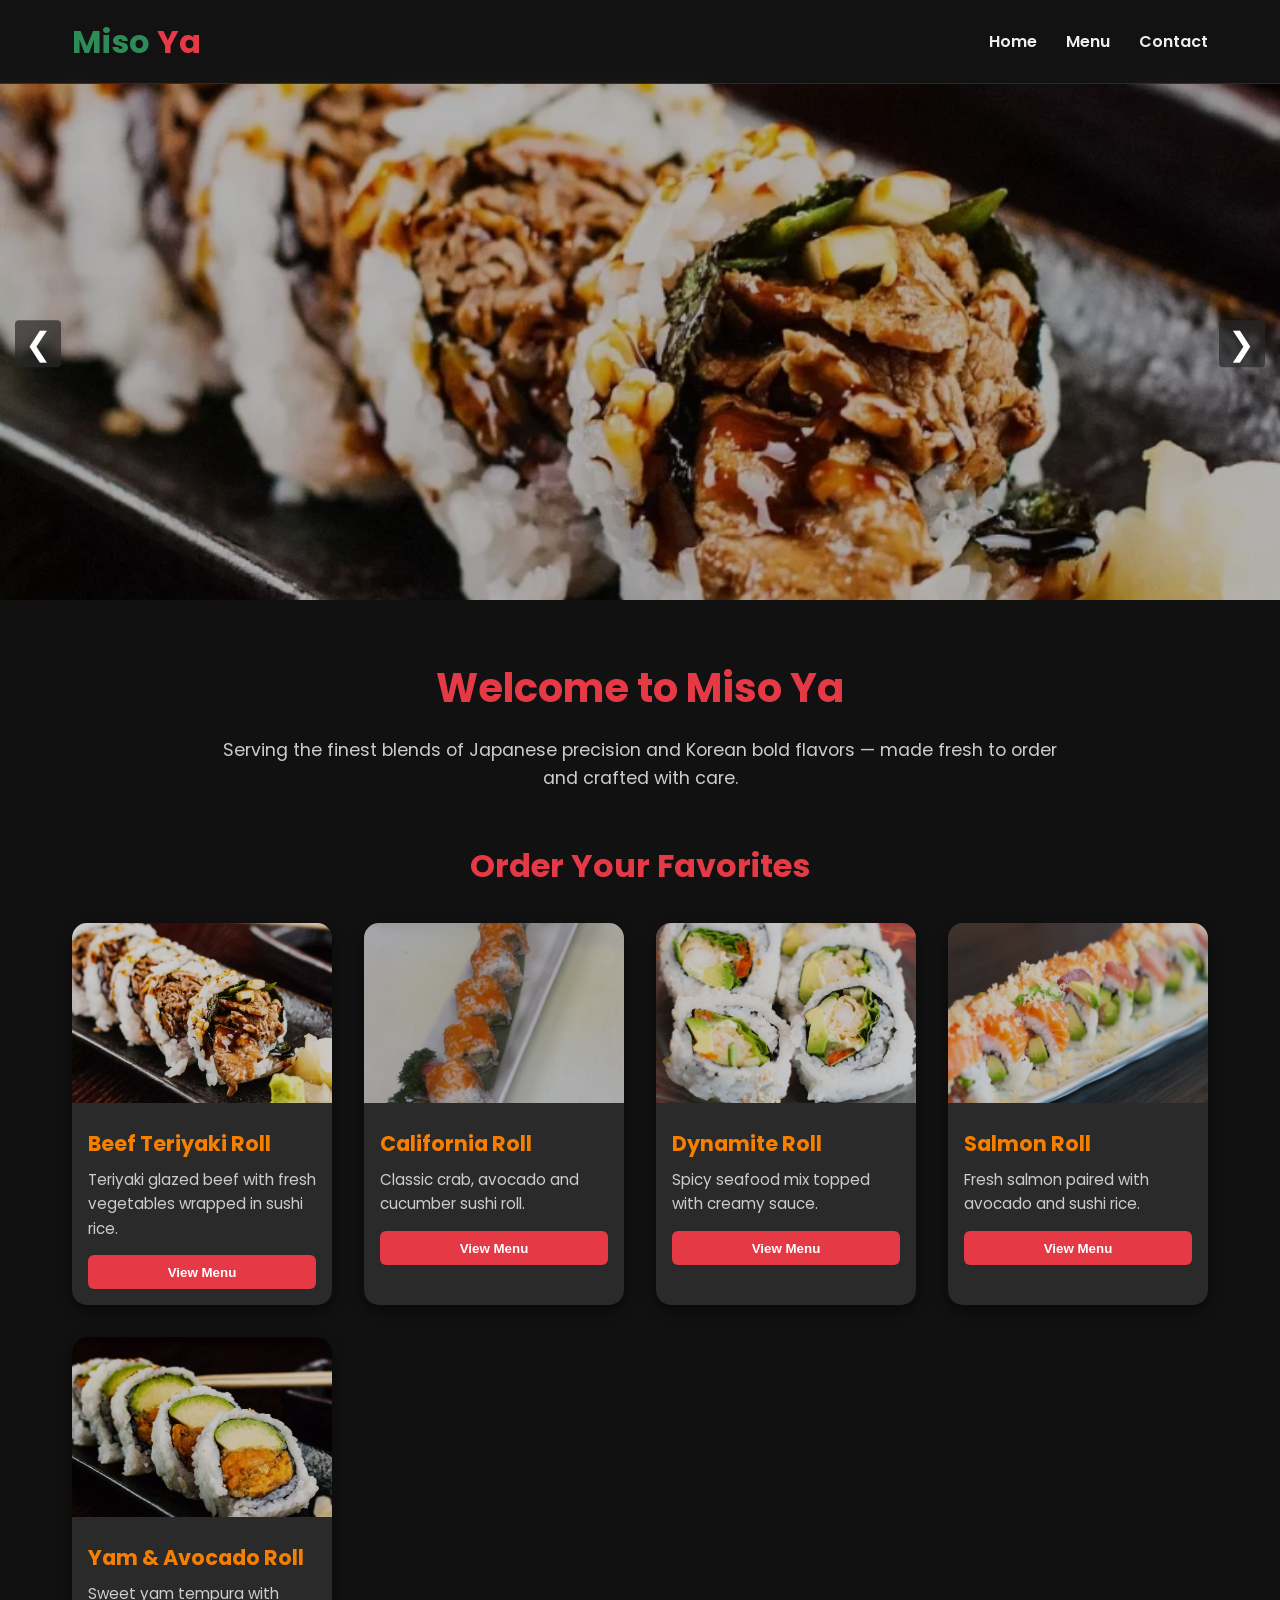
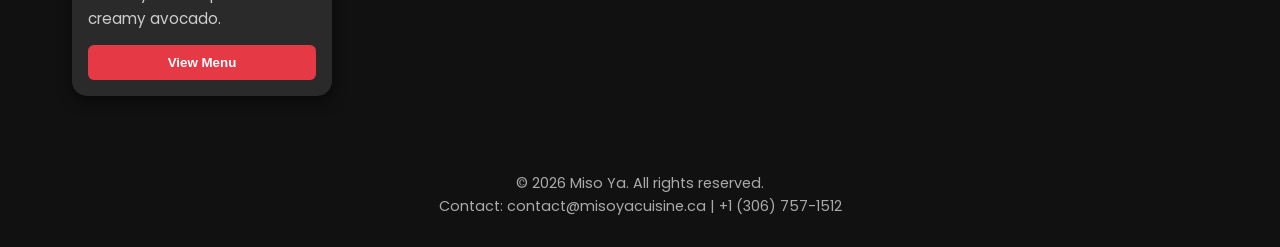
<file: index.html>
<!DOCTYPE html>
<html lang="en">

<head>
<meta charset="UTF-8">
<meta name="viewport" content="width=device-width, initial-scale=1.0">
<title>Miso Ya — Authentic Japanese & Korean</title>
<link href="https://fonts.googleapis.com/css2?family=Poppins:wght@400;600&display=swap" rel="stylesheet">
<link rel="stylesheet" href="style.css">
</head>

<body>

<!-- NAVBAR -->
<header>
<nav>
    <div class="logo">
        <span class="logo-miso">Miso</span> <span class="logo-ya">Ya</span>
    </div>

    <!-- Hamburger icon -->
    <div class="hamburger" id="hamburger">
        <span></span>
        <span></span>
        <span></span>
    </div>

    <!-- Menu items -->
    <div class="menu" id="nav-menu">
        <a href="index.html">Home</a>
        <a href="menu.html">Menu</a>
        <a href="contactus.html">Contact</a>
    </div>
</nav>
</header>

<!-- HERO CAROUSEL -->
<section id="hero">
<div class="slides">
    <div class="slide"><img src="images/beef_teriyaki_roll.webp" alt="Beef Teriyaki Roll"></div>
    <div class="slide"><img src="images/california_roll.jpg" alt="California Roll"></div>
    <div class="slide"><img src="images/dynamite_roll.jpg" alt="Dynamite Roll"></div>
    <div class="slide"><img src="images/salmo_roll.jpg" alt="Salmon Roll"></div>
    <div class="slide"><img src="images/yam_and_avocado_roll.webp" alt="Yam Avocado Roll"></div>
</div>
<button class="carousel-btn" id="prev">&#10094;</button>
<button class="carousel-btn" id="next">&#10095;</button>
</section>

<!-- INTRO -->
<section id="intro">
<h1>Welcome to Miso Ya</h1>
<p>
Serving the finest blends of Japanese precision and Korean bold flavors — made fresh to order and crafted with care.
</p>
</section>

<!-- FEATURED MENU -->
<section id="menu-section">
<h2>Order Your Favorites</h2>
<div class="grid">

<div class="card">
<img src="images/beef_teriyaki_roll.webp">
<div class="card-body">
<h3>Beef Teriyaki Roll</h3>
<p>Teriyaki glazed beef with fresh vegetables wrapped in sushi rice.</p>
<button onclick="window.location.href='menu.html'">View Menu</button>
</div>
</div>

<div class="card">
<img src="images/california_roll.jpg">
<div class="card-body">
<h3>California Roll</h3>
<p>Classic crab, avocado and cucumber sushi roll.</p>
<button onclick="window.location.href='menu.html'">View Menu</button>
</div>
</div>

<div class="card">
<img src="images/dynamite_roll.jpg">
<div class="card-body">
<h3>Dynamite Roll</h3>
<p>Spicy seafood mix topped with creamy sauce.</p>
<button onclick="window.location.href='menu.html'">View Menu</button>
</div>
</div>

<div class="card">
<img src="images/salmo_roll.jpg">
<div class="card-body">
<h3>Salmon Roll</h3>
<p>Fresh salmon paired with avocado and sushi rice.</p>
<button onclick="window.location.href='menu.html'">View Menu</button>
</div>
</div>

<div class="card">
<img src="images/yam_and_avocado_roll.webp">
<div class="card-body">
<h3>Yam & Avocado Roll</h3>
<p>Sweet yam tempura with creamy avocado.</p>
<button onclick="window.location.href='menu.html'">View Menu</button>
</div>
</div>

</div>
</section>

<!-- FOOTER -->
<footer>
<p>© 2026 Miso Ya. All rights reserved.</p>
<p>Contact: contact@misoyacuisine.ca | +1 (306) 757-1512</p>
</footer>

<!-- SCRIPTS -->
<script>
const slides = document.querySelector('.slides');
const slide = document.querySelectorAll('.slide');
let index = 0;

document.getElementById("next").onclick = () => {
    index = (index + 1) % slide.length;
    slides.style.transform = `translateX(-${index * 100}%)`;
};

document.getElementById("prev").onclick = () => {
    index = (index - 1 + slide.length) % slide.length;
    slides.style.transform = `translateX(-${index * 100}%)`;
};

setInterval(() => {
    index = (index + 1) % slide.length;
    slides.style.transform = `translateX(-${index * 100}%)`;
}, 5000);

// Hamburger menu toggle
const hamburger = document.getElementById('hamburger');
const navMenu = document.getElementById('nav-menu');
hamburger.addEventListener('click', () => {
    navMenu.classList.toggle('show');
    hamburger.classList.toggle('active');
});
</script>

</body>
</html>
</file>
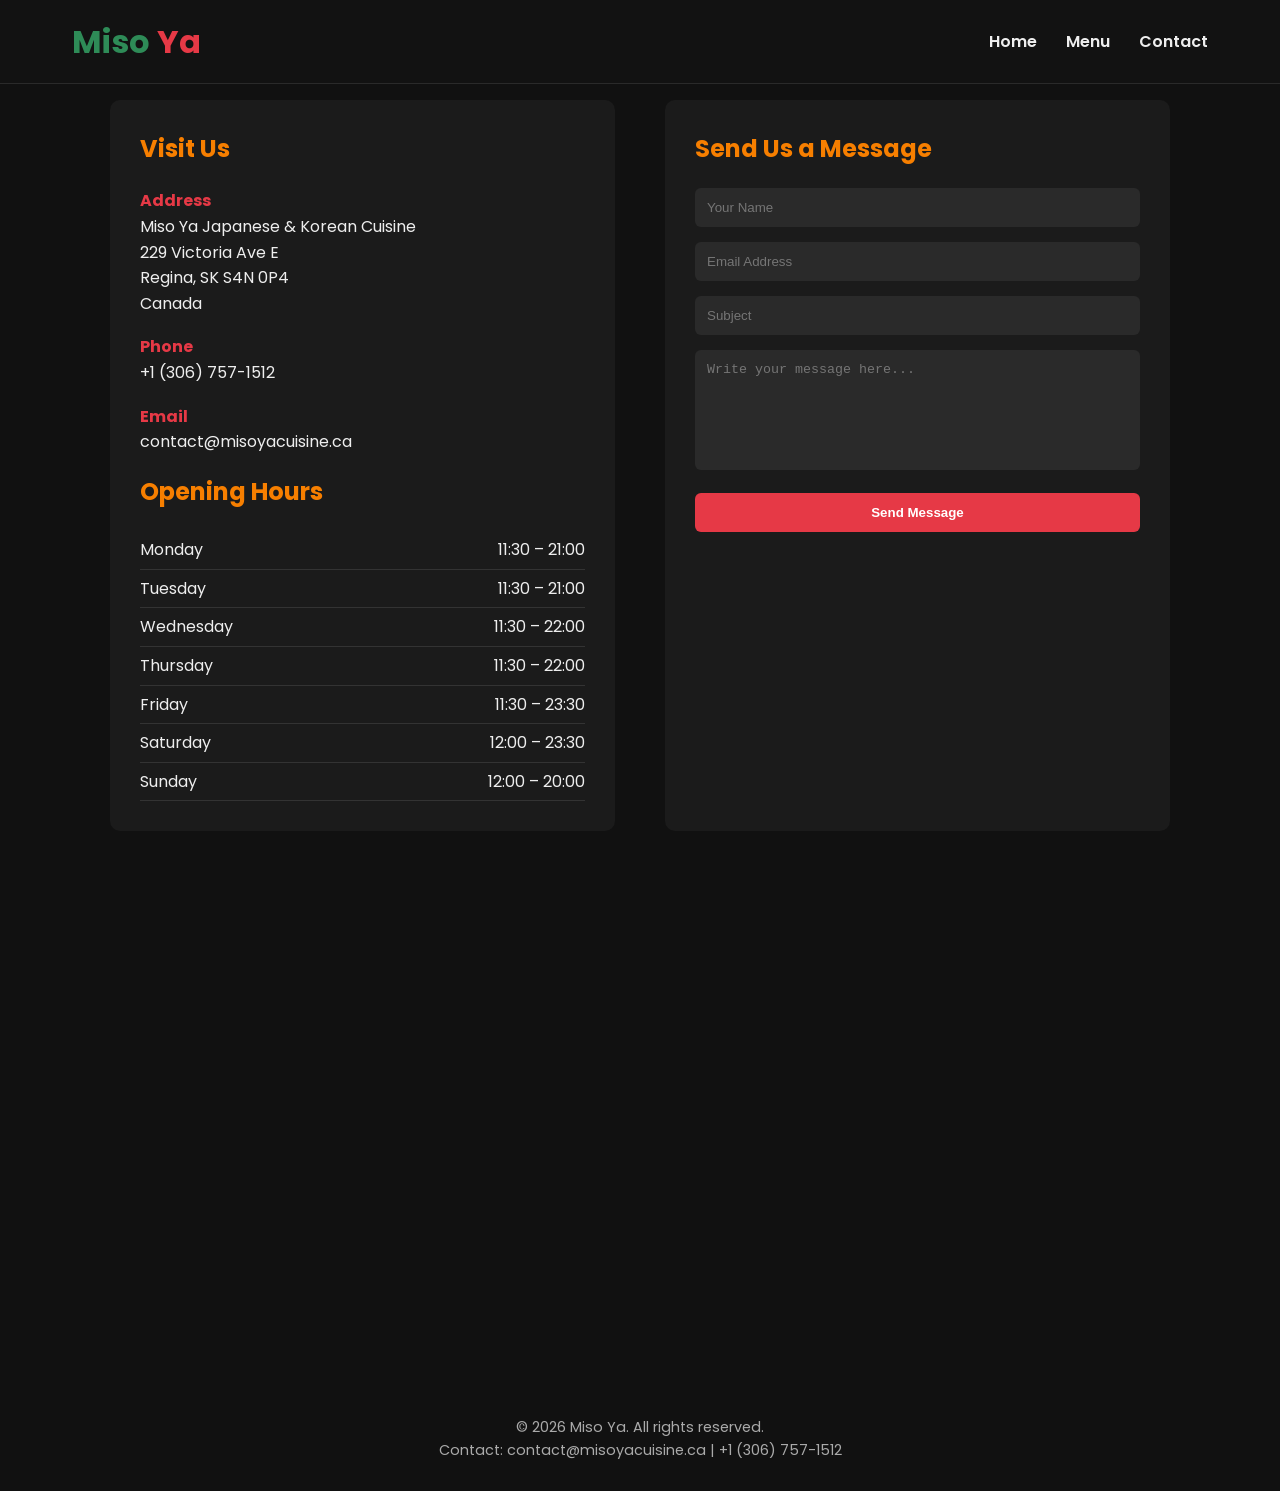
<file: contactus.html>
<!DOCTYPE html>
<html lang="en">

<head>
<meta charset="UTF-8">
<meta name="viewport" content="width=device-width, initial-scale=1.0">
<title>Contact Miso Ya</title>
<link href="https://fonts.googleapis.com/css2?family=Poppins:wght@300;500;600&display=swap" rel="stylesheet">
<link rel="stylesheet" href="style.css">
</head>

<body>

<!-- NAVBAR -->
<header>
<nav>
    <div class="logo">
        <span class="logo-miso">Miso</span> <span class="logo-ya">Ya</span>
    </div>

    <!-- Hamburger icon -->
    <div class="hamburger" id="hamburger">
        <span></span>
        <span></span>
        <span></span>
    </div>

    <!-- Menu items -->
    <div class="menu" id="nav-menu">
        <a href="index.html">Home</a>
        <a href="menu.html">Menu</a>
        <a href="contactus.html">Contact</a>
    </div>
</nav>
</header>

<!-- CONTACT SECTION -->
<div class="contact-container">

    <!-- RESTAURANT INFO -->
    <div class="contact-info">
        <h2>Visit Us</h2>
        <div class="info-item">
            <strong>Address</strong><br>
            Miso Ya Japanese & Korean Cuisine<br>
            229 Victoria Ave E<br>
            Regina, SK S4N 0P4<br>
            Canada
        </div>

        <div class="info-item">
            <strong>Phone</strong><br>
            +1 (306) 757-1512
        </div>

        <div class="info-item">
            <strong>Email</strong><br>
            contact@misoyacuisine.ca
        </div>

        <div class="hours">
            <h2>Opening Hours</h2>
            <div><span>Monday</span><span>11:30 – 21:00</span></div>
            <div><span>Tuesday</span><span>11:30 – 21:00</span></div>
            <div><span>Wednesday</span><span>11:30 – 22:00</span></div>
            <div><span>Thursday</span><span>11:30 – 22:00</span></div>
            <div><span>Friday</span><span>11:30 – 23:30</span></div>
            <div><span>Saturday</span><span>12:00 – 23:30</span></div>
            <div><span>Sunday</span><span>12:00 – 20:00</span></div>
        </div>
    </div>

    <!-- CONTACT FORM -->
    <div class="contact-form">
        <h2>Send Us a Message</h2>
        <form>
            <input type="text" placeholder="Your Name" required>
            <input type="email" placeholder="Email Address" required>
            <input type="text" placeholder="Subject">
            <textarea placeholder="Write your message here..."></textarea>
            <button type="submit">Send Message</button>
        </form>
    </div>

</div>

<!-- GOOGLE MAP -->
<div class="map">
<iframe src="https://www.google.com/maps?q=229+Victoria+Ave+E+Regina+SK+S4N+0P4&output=embed"></iframe>
</div>

<!-- FOOTER -->
<footer>
<p>© 2026 Miso Ya. All rights reserved.</p>
<p>Contact: contact@misoyacuisine.ca | +1 (306) 757-1512</p>
</footer>

<!-- SCRIPTS -->
<script>
// Hamburger menu toggle
const hamburger = document.getElementById('hamburger');
const navMenu = document.getElementById('nav-menu');
hamburger.addEventListener('click', () => {
    navMenu.classList.toggle('show');
    hamburger.classList.toggle('active');
});
</script>

</body>
</html>
</file>
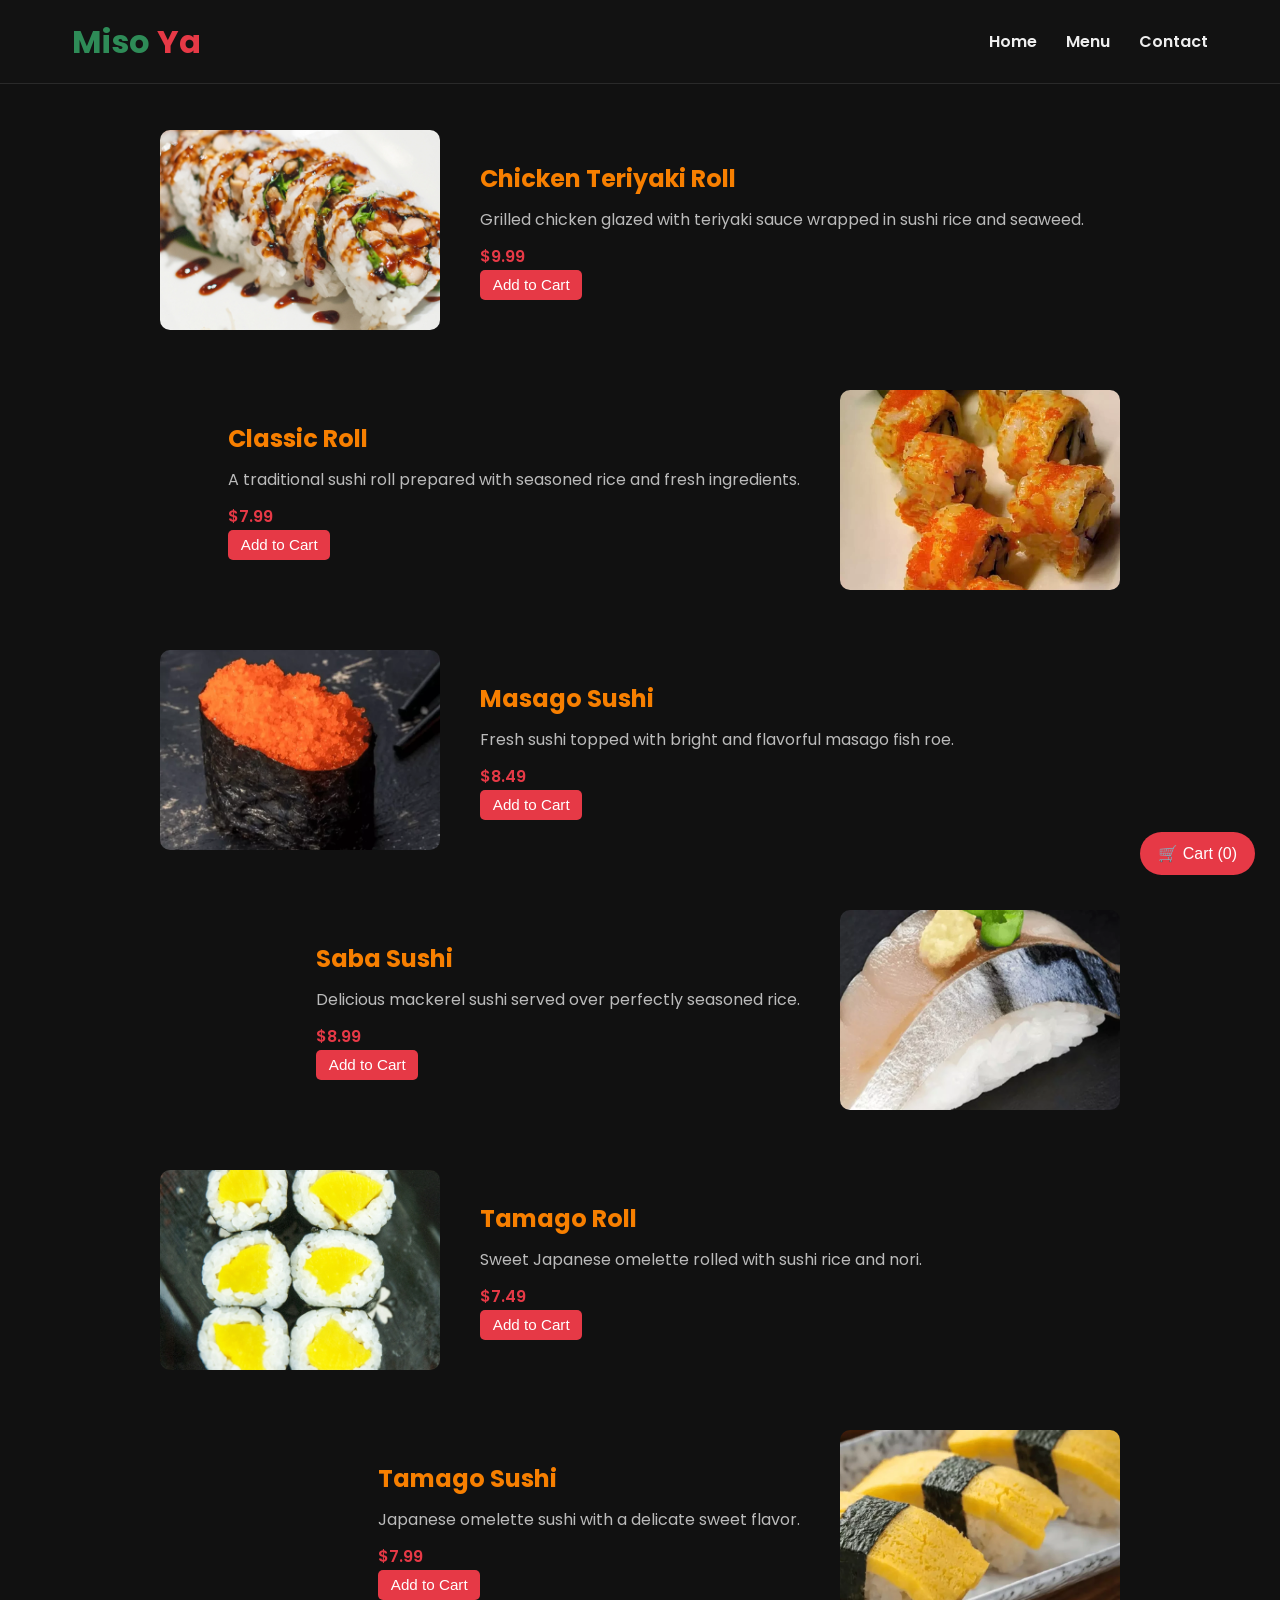
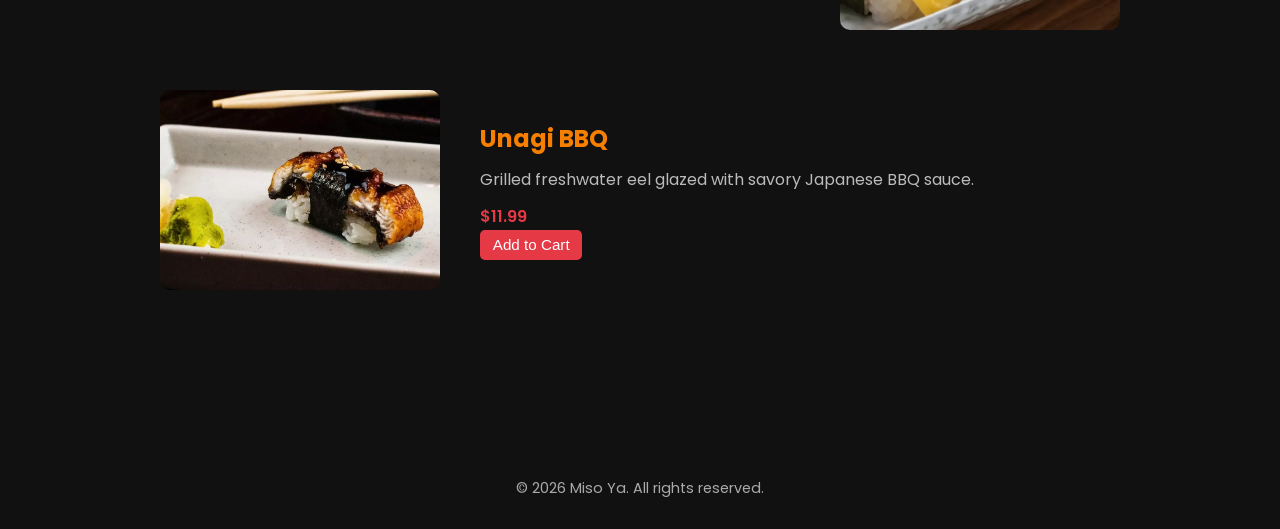
<file: menu.html>
<!DOCTYPE html>
<html lang="en">

<head>
<meta charset="UTF-8">
<meta name="viewport" content="width=device-width, initial-scale=1.0">
<title>Miso Ya Menu</title>
<link href="https://fonts.googleapis.com/css2?family=Poppins:wght@300;500;600&display=swap" rel="stylesheet">
<link rel="stylesheet" href="style.css">
</head>

<body>

<!-- NAVBAR -->
<header>
<nav>
    <div class="logo">
        <span class="logo-miso">Miso</span> <span class="logo-ya">Ya</span>
    </div>

    <div class="hamburger" id="hamburger">
        <span></span>
        <span></span>
        <span></span>
    </div>

    <div class="menu" id="nav-menu">
        <a href="index.html">Home</a>
        <a href="menu.html">Menu</a>
        <a href="contactus.html">Contact</a>
    </div>
</nav>
</header>

<!-- MENU CONTENT -->
<div class="menu-container">

<div class="menu-item">
<img src="images/menu/chicken_teriyaki_roll.jpg" alt="Chicken Teriyaki Roll">
<div class="menu-text">
<h2>Chicken Teriyaki Roll</h2>
<p>Grilled chicken glazed with teriyaki sauce wrapped in sushi rice and seaweed.</p>
<div class="price">$9.99</div>
<button>Add to Cart</button>
</div>
</div>

<div class="menu-item">
<img src="images/menu/classic_roll.webp" alt="Classic Roll">
<div class="menu-text">
<h2>Classic Roll</h2>
<p>A traditional sushi roll prepared with seasoned rice and fresh ingredients.</p>
<div class="price">$7.99</div>
<button>Add to Cart</button>
</div>
</div>

<div class="menu-item">
<img src="images/menu/masago_sushi.webp" alt="Masago Sushi">
<div class="menu-text">
<h2>Masago Sushi</h2>
<p>Fresh sushi topped with bright and flavorful masago fish roe.</p>
<div class="price">$8.49</div>
<button>Add to Cart</button>
</div>
</div>

<div class="menu-item">
<img src="images/menu/saba_sushi.webp" alt="Saba Sushi">
<div class="menu-text">
<h2>Saba Sushi</h2>
<p>Delicious mackerel sushi served over perfectly seasoned rice.</p>
<div class="price">$8.99</div>
<button>Add to Cart</button>
</div>
</div>

<div class="menu-item">
<img src="images/menu/tamago_roll.jpg" alt="Tamago Roll">
<div class="menu-text">
<h2>Tamago Roll</h2>
<p>Sweet Japanese omelette rolled with sushi rice and nori.</p>
<div class="price">$7.49</div>
<button>Add to Cart</button>
</div>
</div>

<div class="menu-item">
<img src="images/menu/tamago_sushi.webp" alt="Tamago Sushi">
<div class="menu-text">
<h2>Tamago Sushi</h2>
<p>Japanese omelette sushi with a delicate sweet flavor.</p>
<div class="price">$7.99</div>
<button>Add to Cart</button>
</div>
</div>

<div class="menu-item">
<img src="images/menu/unagibbq.webp" alt="Unagi BBQ">
<div class="menu-text">
<h2>Unagi BBQ</h2>
<p>Grilled freshwater eel glazed with savory Japanese BBQ sauce.</p>
<div class="price">$11.99</div>
<button>Add to Cart</button>
</div>
</div>

</div>

<!-- IMAGE VIEWER -->
<div id="imageViewer">
<span id="closeBtn">&times;</span>
<img id="viewerImg">
</div>

<!-- CART OVERLAY -->
<div id="cartOverlay"></div>

<!-- CART SIDEBAR -->
<div id="cart" class="cart">
<h2>Your Cart</h2>
<ul id="cart-items"></ul>
<div class="cart-total">Total: $<span id="cart-total">0.00</span></div>
<button id="checkoutBtn">Checkout</button>
<button id="closeCartBtn">Close Cart</button>
</div>

<!-- CART TOGGLE BUTTON -->
<button id="cartToggleBtn">🛒 Cart (<span id="cart-count">0</span>)</button>

<!-- FOOTER -->
<footer>
<p>© 2026 Miso Ya. All rights reserved.</p>
</footer>

<script>

// IMAGE VIEWER
const images = document.querySelectorAll(".menu-item img");
const viewer = document.getElementById("imageViewer");
const viewerImg = document.getElementById("viewerImg");
const closeBtn = document.getElementById("closeBtn");

images.forEach(img => {
    img.addEventListener("click", () => {
        viewer.style.display = "flex";
        viewerImg.src = img.src;
    });
});

closeBtn.onclick = () => viewer.style.display = "none";

viewer.onclick = (e) => {
    if(e.target !== viewerImg){ viewer.style.display = "none"; }
}


// HAMBURGER
const hamburger = document.getElementById('hamburger');
const navMenu = document.getElementById('nav-menu');

hamburger.addEventListener('click', () => {
    navMenu.classList.toggle('show');
    hamburger.classList.toggle('active');
});


// CART SYSTEM
const cart = [];
const cartToggleBtn = document.getElementById('cartToggleBtn');
const cartSidebar = document.getElementById('cart');
const cartOverlay = document.getElementById('cartOverlay');
const cartItemsUl = document.getElementById('cart-items');
const cartTotalSpan = document.getElementById('cart-total');
const cartCountSpan = document.getElementById('cart-count');
const checkoutBtn = document.getElementById('checkoutBtn');
const closeCartBtn = document.getElementById('closeCartBtn');


// UPDATE CART
function updateCart() {

    cartItemsUl.innerHTML = '';
    let total = 0;

    cart.forEach((item,index)=>{

        const li = document.createElement('li');

        li.innerHTML = `
        <div class="cart-row">
            <div class="cart-item-info">
                <div class="cart-item-name">${item.name}</div>
                <div class="cart-item-price">$${(item.price*item.quantity).toFixed(2)}</div>
            </div>
            <div class="qty-control">
                <button onclick="event.stopPropagation(); changeQty(${index},-1)">−</button>
                <span>${item.quantity}</span>
                <button onclick="event.stopPropagation(); changeQty(${index},1)">+</button>
            </div>
        </div>
        `;

        cartItemsUl.appendChild(li);

        if(index < cart.length-1){

            const hr = document.createElement('hr');

            hr.style.border='0.5px solid #333';
            hr.style.margin='8px 0';

            cartItemsUl.appendChild(hr);

        }

        total += item.price*item.quantity;

    });

    cartTotalSpan.textContent = total.toFixed(2);
    cartCountSpan.textContent = cart.reduce((sum,item)=>sum+item.quantity,0);

}


// ADD ITEM
function addToCart(name,price){

    const existingItem = cart.find(item=>item.name===name);

    if(existingItem){
        existingItem.quantity +=1;
    }
    else{
        cart.push({name,price,quantity:1});
    }

    updateCart();

}


// REMOVE ITEM
function removeItem(index){

    if(cart[index].quantity>1){
        cart[index].quantity -=1;
    }
    else{
        cart.splice(index,1);
    }

    updateCart();

}

function changeQty(index, amount){

    cart[index].quantity += amount;

    if(cart[index].quantity <= 0){
        cart.splice(index,1);
    }

    updateCart();
}

// ADD BUTTONS
document.querySelectorAll('.menu-item button').forEach((btn,i)=>{

    btn.addEventListener('click',()=>{

        const item = document.querySelectorAll('.menu-item')[i];

        const name = item.querySelector('h2').textContent;

        const price = parseFloat(item.querySelector('.price').textContent.replace('$',''));

        addToCart(name,price);

        cartSidebar.classList.add('show');
        cartOverlay.classList.add('show');

    });

});


// TOGGLE CART
cartToggleBtn.addEventListener('click',()=>{

    cartSidebar.classList.toggle('show');
    cartOverlay.classList.toggle('show');

});


// CLOSE BUTTON
closeCartBtn.addEventListener('click',()=>{

    cartSidebar.classList.remove('show');
    cartOverlay.classList.remove('show');

});


// OVERLAY CLICK
cartOverlay.addEventListener('click',()=>{

    cartSidebar.classList.remove('show');
    cartOverlay.classList.remove('show');

});


// CHECKOUT
checkoutBtn.addEventListener('click',()=>{

    if(cart.length===0){
        alert('Your cart is empty!');
        return;
    }

    alert(`Thank you! Your total is $${cart.reduce((sum,item)=>sum+item.price*item.quantity,0).toFixed(2)}`);

    cart.length=0;

    updateCart();

    cartSidebar.classList.remove('show');
    cartOverlay.classList.remove('show');

});


// CLICK OUTSIDE
document.addEventListener('click',(e)=>{

    const insideCart = cartSidebar.contains(e.target);
    const cartBtn = cartToggleBtn.contains(e.target);
    const menuItem = e.target.closest('.menu-item');

    if(!insideCart && !cartBtn && !menuItem){

        cartSidebar.classList.remove('show');
        cartOverlay.classList.remove('show');

    }

});


// ESC CLOSE
document.addEventListener('keydown',(e)=>{

    if(e.key==="Escape"){

        cartSidebar.classList.remove('show');
        cartOverlay.classList.remove('show');

    }

});

</script>

</body>
</html>
</file>
<file: style.css>
/* ================= GLOBAL RESET ================= */
* {
    margin: 0;
    padding: 0;
    box-sizing: border-box;
}

body {
    font-family: 'Poppins', sans-serif;
    background: #111;
    color: #eee;
    line-height: 1.6;
}

a {
    text-decoration: none;
    color: inherit;
}

/* ================= NAVBAR ================= */
header {
    position: fixed;
    width: 100%;
    top: 0;
    left: 0;
    background: rgba(20,20,20,0.95);
    backdrop-filter: blur(8px);
    border-bottom: 1px solid rgba(255,255,255,0.1);
    z-index: 1000;
}

nav {
    max-width: 1200px;
    margin: auto;
    padding: 1rem 2rem;
    display: flex;
    justify-content: space-between;
    align-items: center;
}

.logo {
    font-size: 2rem;
    font-weight: 700;
    color: #e63946;
}

.logo-miso {
    color: #2e8b57; /* Sea green */
}

.logo-ya {
    color: #e63946; /* Original red */
}

.menu {
    display: flex;
    gap: 1.8rem;
    font-weight: 600;
}

.menu a:hover {
    color: #f77f00;
}

/* Hamburger */
.hamburger {
    display: none;
    flex-direction: column;
    cursor: pointer;
    gap: 5px;
}

.hamburger span {
    height: 3px;
    width: 25px;
    background: #eee;
    border-radius: 2px;
    transition: all 0.3s;
}

.hamburger.active span:nth-child(1) {
    transform: rotate(45deg) translate(5px, 5px);
}
.hamburger.active span:nth-child(2) {
    opacity: 0;
}
.hamburger.active span:nth-child(3) {
    transform: rotate(-45deg) translate(5px, -5px);
}

.menu.show {
    display: flex;
    flex-direction: column;
    background: #1a1a1a;
    position: absolute;
    top: 60px;
    right: 0;
    padding: 1rem 2rem;
    border-left: 1px solid #333;
}

/* ================= HERO CAROUSEL ================= */
#hero {
    margin-top: 80px;
    position: relative;
    width: 100%;
    overflow: hidden;
}

#hero .slides {
    display: flex;
    transition: transform 0.5s ease-in-out;
}

.slide {
    min-width: 100%;
    position: relative;
}

.slide img {
    width: 100%;
    height: 520px;
    object-fit: cover;
    filter: brightness(0.7);
}

/* Carousel buttons */
.carousel-btn {
    position: absolute;
    top: 50%;
    background: rgba(40,40,40,0.7);
    border: none;
    font-size: 2rem;
    padding: 0.3rem 0.6rem;
    cursor: pointer;
    transform: translateY(-50%);
    color: #fff;
    border-radius: 4px;
}
#prev { left: 15px; }
#next { right: 15px; }
.carousel-btn:hover { background: rgba(70,70,70,0.9); }

/* ================= INTRO ================= */
#intro {
    max-width: 900px;
    margin: 3rem auto;
    text-align: center;
    padding: 0 1rem;
}
#intro h1 {
    font-size: 2.5rem;
    color: #e63946;
    margin-bottom: 1rem;
}
#intro p {
    font-size: 1.1rem;
    color: #ccc;
}

/* ================= MENU GRID ================= */
#menu-section {
    max-width: 1200px;
    margin: 3rem auto;
    padding: 0 2rem;
}
#menu-section h2 {
    font-size: 2rem;
    color: #e63946;
    margin-bottom: 2rem;
    text-align: center;
}

.grid {
    display: grid;
    gap: 2rem;
    grid-template-columns: repeat(auto-fit, minmax(250px, 1fr));
}

.card {
    background: #2a2a2a;
    border-radius: 15px;
    overflow: hidden;
    box-shadow: 0 6px 14px rgba(0,0,0,0.5);
}

.card img {
    width: 100%;
    height: 180px;
    object-fit: cover;
    filter: brightness(0.8);
}

.card-body {
    padding: 1rem;
}

.card-body h3 {
    font-size: 1.3rem;
    color: #f77f00;
    margin-bottom: 0.5rem;
}

.card-body p {
    font-size: 0.95rem;
    margin-bottom: 0.9rem;
    color: #ccc;
}

.card-body button {
    width: 100%;
    padding: 0.6rem 0;
    border: none;
    background: #e63946;
    color: #fff;
    font-weight: 600;
    border-radius: 6px;
    cursor: pointer;
    transition: 0.3s;
}
.card-body button:hover {
    background: #f77f00;
}

/* ================= MENU PAGE ================= */
.menu-container {
    max-width: 1000px;
    margin: auto;
    padding: 130px 20px 50px 20px; /* top padding increased for fixed header */
}

.menu-item {
    display: flex;
    align-items: center;
    gap: 40px;
    margin-bottom: 60px;
}

.menu-item:nth-child(even) {
    flex-direction: row-reverse;
}

.menu-item img {
    width: 280px;
    height: 200px;
    object-fit: cover;
    border-radius: 10px;
    cursor: pointer;
    transition: transform 0.3s ease, box-shadow 0.3s;
}
.menu-item img:hover {
    transform: scale(1.05);
    box-shadow: 0 10px 25px rgba(0,0,0,0.7);
}

.menu-text h2 {
    margin: 0;
    color: #f77f00;
}
.menu-text p {
    margin: 8px 0 12px;
    color: #bbb;
}
.price {
    font-weight: 600;
    color: #e63946;
}

/* IMAGE VIEWER POPUP */
#imageViewer {
    position: fixed;
    top:0;
    left:0;
    width:100%;
    height:100%;
    background: rgba(0,0,0,0.9);
    display:none;
    justify-content:center;
    align-items:center;
    z-index:9999;
}
#viewerImg {
    max-width: 90%;
    max-height: 85%;
    border-radius: 10px;
}
#closeBtn {
    position: absolute;
    top: 25px;
    right: 40px;
    font-size: 40px;
    color: #fff;
    cursor: pointer;
}

/* CART SIDEBAR */
#cart {
    position: fixed;
    top: 0;
    right: -350px;
    width: 300px;
    height: 100%;
    background: #1b1b1b;
    padding: 20px;
    z-index: 10000;
    transition: right 0.3s ease;
    overflow-y: auto;
    border-left: 1px solid #333;
}
#cart.show { right: 0; }
#cart h2 { color: #f77f00; margin-bottom: 15px; }
#cart-items li { margin-bottom: 12px; list-style: none; }
#cart-items li button {
    background: none;
    border: none;
    color: #fff;
    cursor: pointer;
    font-size: 1.2rem;
    padding: 0;
}
.cart-total { margin-top: 15px; font-weight: 600; color: #e63946; margin-bottom: 10px; }
#cart button {
    width: 100%;
    padding: 10px 0;
    background: #e63946;
    border: none;
    border-radius: 6px;
    color: #fff;
    font-weight: 600;
    cursor: pointer;
    margin-bottom: 10px;
}
#cart button:hover { background: #f77f00; }

#cartToggleBtn {
    position: fixed;
    bottom: 25px;
    right: 25px;
    background: #e63946;
    color: white;
    border: none;
    padding: 12px 18px;
    border-radius: 50px;
    font-size: 1rem;
    cursor: pointer;
    z-index: 10001;
}
#cartToggleBtn:hover { background: #f77f00; }

/* CART ROW */
.cart-row{
    display:flex;
    justify-content:space-between;
    align-items:center;
    gap:10px;
}

/* ITEM NAME */
.cart-item-name{
    font-size:0.9rem;
    flex:1;
}

/* PRICE */
.cart-item-price{
    font-weight:600;
    color:#e63946;
    font-size:0.9rem;
}

/* QTY CONTROL */
.qty-control{
    display:flex;
    align-items:center;
    gap:6px;
}

.qty-control button{
    width:24px;
    height:24px;
    border:none;
    border-radius:4px;
    background:#2a2a2a;
    color:#fff;
    font-weight:600;
    cursor:pointer;
    transition:0.2s;
}

.qty-control button:hover{
    background:#e63946;
}

.qty-control span{
    min-width:18px;
    text-align:center;
    font-size:0.9rem;
}

/* CART ROW MODERN */
.cart-row {
    display: flex;
    justify-content: space-between;
    align-items: center;
    padding: 10px 0;
    border-bottom: 1px solid #333;
}

/* ITEM INFO (STACKED) */
.cart-item-info {
    display: flex;
    flex-direction: column;
    gap: 4px;
    flex: 1;
}

.cart-item-name {
    font-size: 1rem;
    font-weight: 500;
    color: #f77f00;
}

.cart-item-price {
    font-size: 0.95rem;
    font-weight: 600;
    color: #e63946;
}

/* QTY CONTROL (BIG BUTTONS) */
.qty-control {
    display: flex;
    align-items: center;
    gap: 8px;
    background: #2a2a2a;
    padding: 4px 6px;
    border-radius: 8px;
}

.qty-control button {
    width: 30px;
    height: 30px;
    border: none;
    border-radius: 6px;
    background: #e63946;
    color: #fff;
    font-weight: 600;
    font-size: 1.1rem;
    cursor: pointer;
    transition: 0.2s;
}

.qty-control button:hover {
    background: #f77f00;
}

.qty-control span {
    min-width: 24px;
    text-align: center;
    font-weight: 600;
    font-size: 1rem;
    color: #fff;
}

/* MOBILE ADJUSTMENT */
@media(max-width: 768px) {
    .cart-row {
        flex-direction: column;
        align-items: stretch;
        gap: 8px;
    }

    .cart-item-info {
        flex-direction: row;
        justify-content: space-between;
    }

    .qty-control {
        justify-content: center;
    }
}

/* ================= CONTACT ================= */
.contact-container {
    max-width: 1100px;
    margin: auto;
    padding: 100px 20px; /* desktop */
    display: grid;
    grid-template-columns: 1fr 1fr;
    gap: 50px;
}

@media (max-width: 768px) {
    .contact-container {
        padding-top: 160px; /* clears mobile header with hamburger */
        grid-template-columns: 1fr; /* stack columns */
    }

    /* Fix hero/intro title wrapping */
    #intro h1 {
        font-size: 2rem;
        line-height: 1.3;
        word-break: normal;
        white-space: normal;
        text-align: center;
    }
}

/* CONTACT INFO & FORM */
.contact-info, .contact-form {
    background: #1b1b1b;
    padding: 30px;
    border-radius: 10px;
}

.contact-info h2, .contact-form h2 {
    color: #f77f00;
    margin-bottom: 20px;
}

.info-item { margin-bottom: 18px; }
.info-item strong { color: #e63946; }

.hours div {
    display: flex;
    justify-content: space-between;
    border-bottom: 1px solid #333;
    padding: 6px 0;
}

.contact-form input, .contact-form textarea {
    width: 100%;
    padding: 12px;
    margin-bottom: 15px;
    border: none;
    border-radius: 6px;
    background: #2a2a2a;
    color: #eee;
}

.contact-form textarea { min-height: 120px; resize: none; }

.contact-form button {
    width: 100%;
    padding: 12px;
    background: #e63946;
    border: none;
    border-radius: 6px;
    font-weight: 600;
    color: white;
    cursor: pointer;
    transition: 0.3s;
}
.contact-form button:hover { background: #f77f00; }

/* MAP */
.map { margin-top: 50px; }
.map iframe { width: 100%; height: 350px; border: none; border-radius: 10px; }

/* FOOTER */
footer {
    text-align: center;
    padding: 1.8rem;
    background: #111;
    color: #aaa;
    margin-top: 3rem;
    font-size: 0.9rem;
}

/* ================= ADD TO CART BUTTON ================= */
.menu-item button {
    padding: 0.4rem 0.8rem;
    border: none;
    background: #e63946;
    color: #fff;
    font-weight: 500;
    border-radius: 5px;
    cursor: pointer;
    transition: 0.2s;
    font-size: 0.95rem;
}

.menu-item button:hover {
    background: #f77f00;
    transform: scale(1.05);
}

/* ================= RESPONSIVE ================= */
@media(max-width: 900px) {
    .contact-container { grid-template-columns: 1fr; }
}

@media(max-width: 768px) {

    nav {
        flex-direction: row; /* keep logo left, burger right */
        justify-content: space-between;
        align-items: center;
    }

    .hamburger {
        display: flex;
    }

    .menu {
        display: none;
        position: absolute;
        top: 70px;
        right: 0;
        width: 200px;
        flex-direction: column;
        background: #1a1a1a;
        padding: 1rem;
        border-left: 1px solid #333;
    }

    .menu.show {
        display: flex;
    }

    .slide img { height: 300px; }

    .menu-item {
        flex-direction: column !important;
        text-align: center;
    }

    .menu-item img {
        width: 100%;
        height: 220px;
    }
}
/* CART OVERLAY */
#cartOverlay{
    position: fixed;
    top:0;
    left:0;
    width:100%;
    height:100%;
    background: rgba(0,0,0,0.6);
    opacity:0;
    visibility:hidden;
    transition:0.3s;
    z-index:9999;
}

#cartOverlay.show{
    opacity:1;
    visibility:visible;
}
</file>
